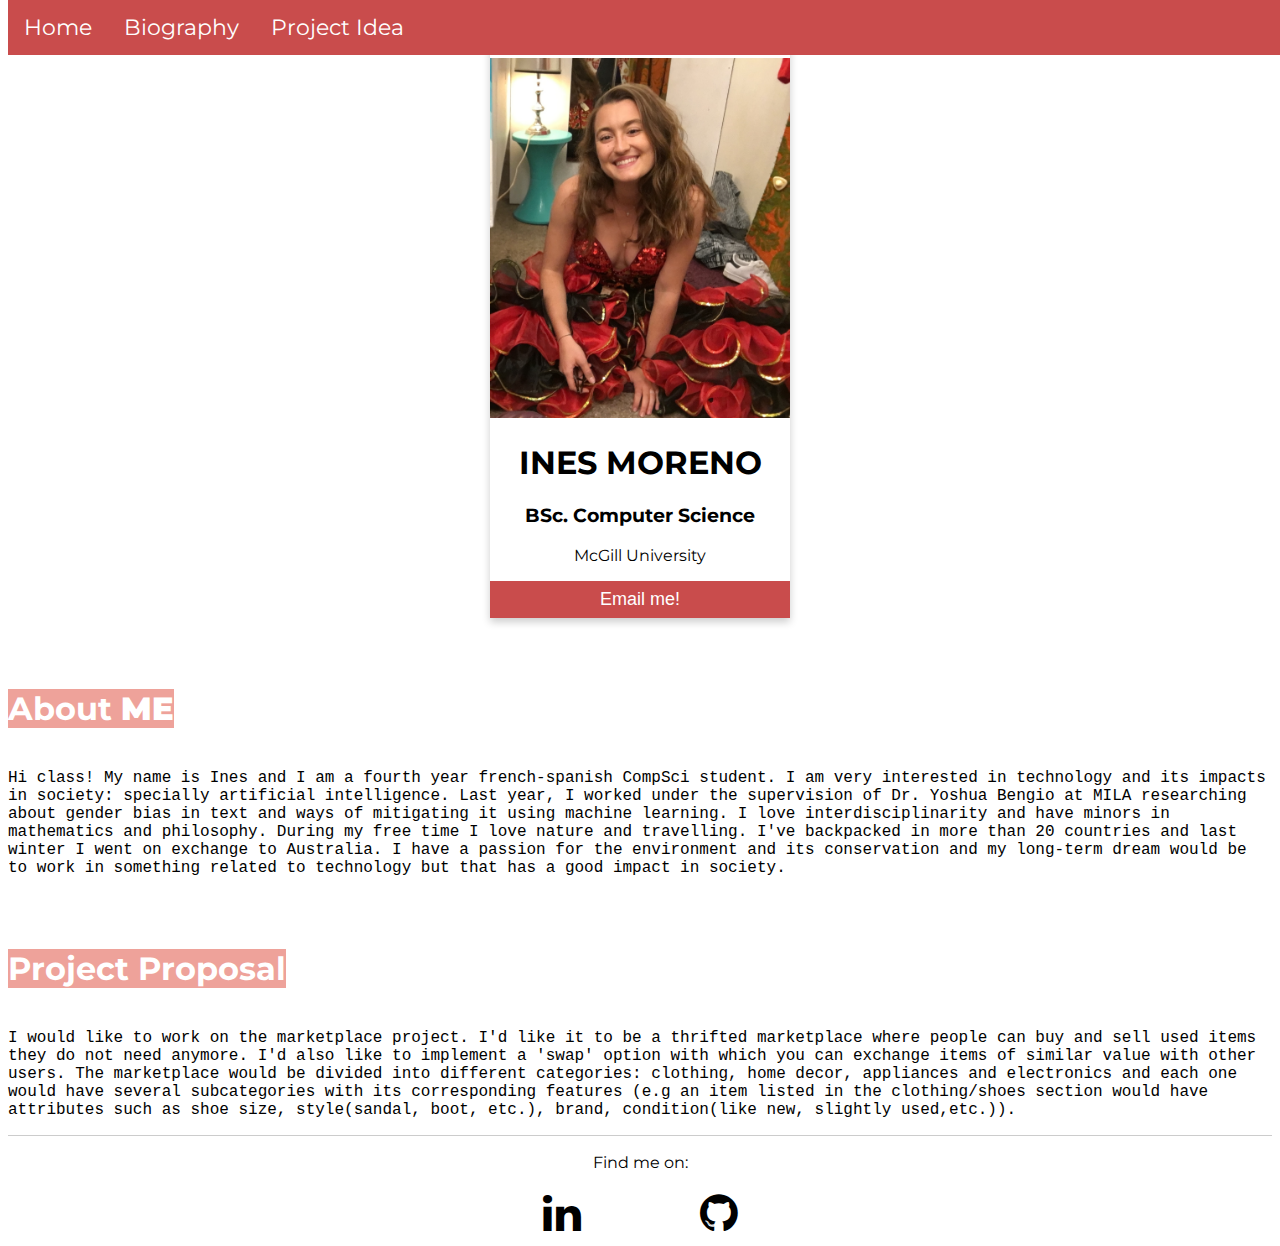
<file: A2/index.html>
<!DOCTYPE html>
<html lang="en-US">
	<head>
		<meta name="viewport" content="width=device-width, initial-scale=1.0">
		<meta charset="UTF-8">
		<title>Ines Moreno</title>
		<meta name="project" content="marketplace">
		<meta name="preferred-role" content="frontend">
		<meta name="work-schedule" content="night">
		<link rel="stylesheet" type="text/css" href="style.css">
		<!-- Icon library -->
		<link rel="stylesheet" href="https://cdnjs.cloudflare.com/ajax/libs/font-awesome/4.7.0/css/font-awesome.min.css">
	</head>
	<body>
		<!-- Navigation Bar -->
		<ul>
			<li><a href="#header">Home</a></li>
			<li><a href="#bio">Biography</a></li>
			<li><a href="#project">Project Idea</a></li>
		</ul>
		<!-- Profile Card -->
		<header id="header"> 
			<div class="card">
				<img src="images/melb.jpg" alt="Ines" style="width: 300px;height:360px">
				<h1>INES MORENO</h1>
				<h3>BSc. Computer Science</h3>
				<p>McGill University</p>
				<form action="mailto:ines.moreno@mail.mcgill.ca" method="post">
    				<input type="submit" value="Email me!" />
				</form>
			</div>
		</header>
		<!-- Biography section -->
		<section id="bio">
			<h1><span>About <strong>ME</strong></span></h1>
			<article class="text"> Hi class! My name is Ines and I am a fourth year french-spanish CompSci student. I am very interested in technology and its impacts in society: specially artificial intelligence. Last year, I worked under the supervision of Dr. Yoshua Bengio at MILA researching about gender bias in text and ways of mitigating it using machine learning. I love interdisciplinarity and have minors in mathematics and philosophy. During my free time I love nature and travelling. I've backpacked in more than 20 countries and last winter I went on exchange to Australia. I have a passion for the environment and its conservation and  my long-term dream would be to work in something related to technology but that has a good impact in society.</article>
		</section>
		<!-- Project idea -->
		<section id="project">
			<h1><span>Project Proposal</span></h1>
			<article class="text"> I would like to work on the marketplace project. I'd like it to be a thrifted marketplace where people can buy and sell used items they do not need anymore. I'd also like to implement a 'swap' option with which you can exchange items of similar value with other users. The marketplace would be divided into different categories: clothing, home decor, appliances and electronics and each one would have several subcategories with its corresponding features (e.g an item listed in the clothing/shoes section would have attributes such as shoe size, style(sandal, boot, etc.), brand, condition(like new, slightly used,etc.)).</article>
		</section>
		<hr>
		<footer id="footer"> 
			<p> Find me on:</p>
			<table align="center">
				<tr>
					<td><a href="https://www.linkedin.com/in/inesmorenoboluda/"><i class="fa fa-linkedin fa-2x"></i></a></td>
					<td><a href="https://github.com/inesmoreno"><i class="fa fa-github fa-2x"></i></a></td>
				</tr>
			</table>
		</footer>
	</body>
</html>
</file>
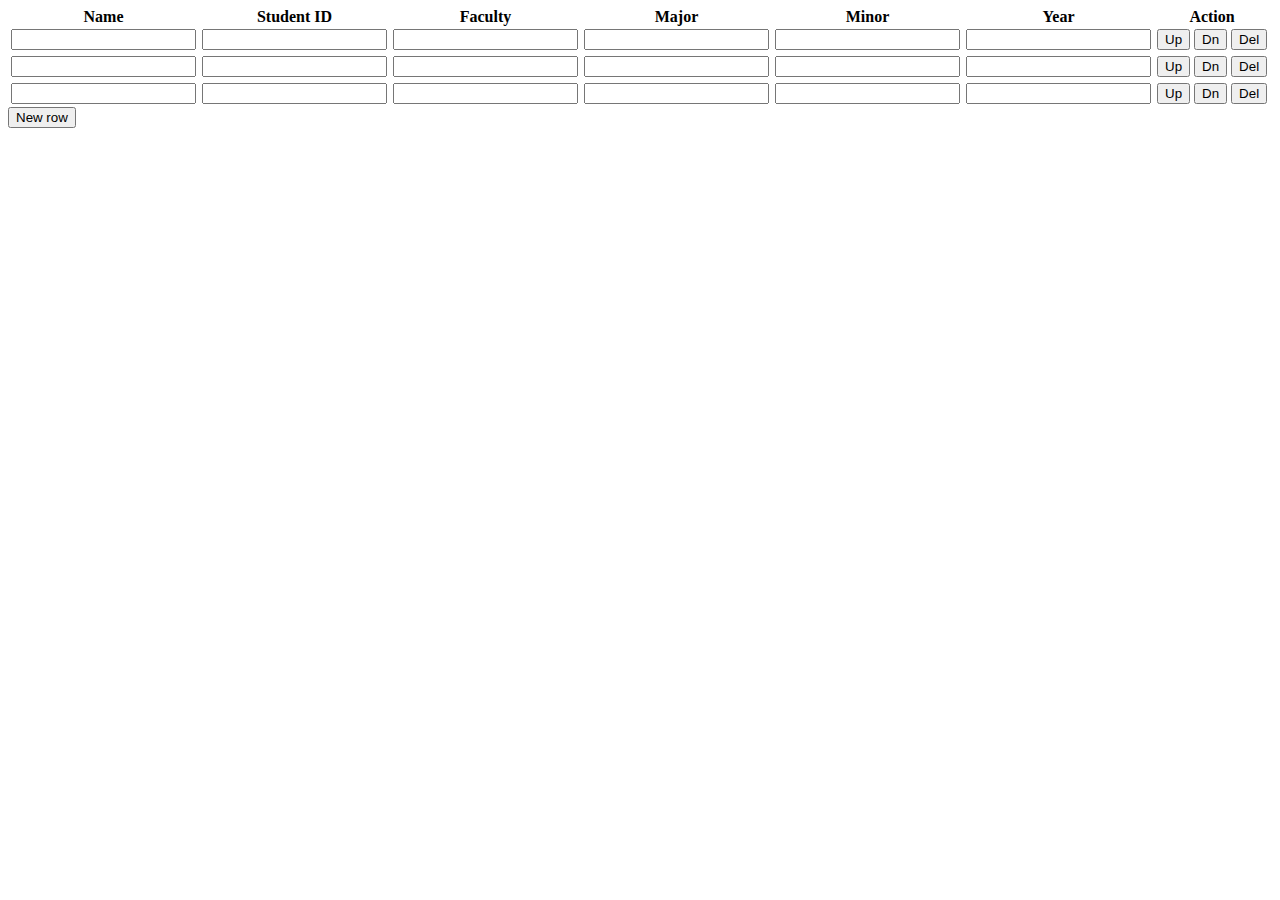
<file: A3/spreadsheet.html>
<!DOCTYPE html>
<html>
<head>
<title>Spreadsheet</title>
<style type="text/css">
  td {
    padding:3px;
  }
</style>
</head>

<body>
<table id="table" border="0" cellpadding="0" cellspacing="0">
  <thead>
    <tr>
      <th>Name</th>
      <th>Student ID</th>
      <th>Faculty</th>
      <th>Major</th>
      <th>Minor</th>
      <th>Year</th>
      <th>Action</th>
    </tr>
  </thead>
  <tbody id="tablebody">
    <tr onclick="highlight()">
      <td><input type="text" name="name" /></td>
      <td><input type="text" name="sid" /></td>
      <td><input type="text" name="faculty" /></td>
      <td><input type="text" name="major" /></td>
      <td><input type="text" name="minor" /></td>
      <td><input type="text" name= "year" /></td>
      <td>
        <button onclick="moveUp()">Up</button>
        <button onclick="moveDown()">Dn</button>
        <button onclick="deleteRow()">Del</button>
      </td>
    </tr>
    <tr onclick="highlight()">
      <td><input type="text" name="name" /></td>
      <td><input type="text" name="sid" /></td>
      <td><input type="text" name="faculty" /></td>
      <td><input type="text" name="major" /></td>
      <td><input type="text" name="minor" /></td>
      <td><input type="text" name= "year" /></td>
      <td>
        <button onclick="moveUp()">Up</button>
        <button onclick="moveDown()">Dn</button>
        <button onclick="deleteRow()">Del</button>
      </td>
    </tr>
    <tr onclick="highlight()">
      <td><input type="text" name="name" /></td>
      <td><input type="text" name="sid" /></td>
      <td><input type="text" name="faculty" /></td>
      <td><input type="text" name="major" /></td>
      <td><input type="text" name="minor" /></td>
      <td><input type="text" name= "year" /></td>
      <td>
        <button onclick="moveUp()">Up</button>
        <button onclick="moveDown()">Dn</button>
        <button onclick="deleteRow()">Del</button>
      </td>
    </tr>
  </tbody>
</table>
<button onclick="newRow()">New row</button>
<script>
  function highlight() {
    var table = document.getElementById("table");
    var rows = table.getElementsByTagName("tr");
    for (var i = 0; i < rows.length; i++){
      rows[i].style.backgroundColor = "";
    }
    var td = event.target.parentNode;
    var tr = td.parentNode;
    tr.style.backgroundColor = "yellow";
  }
  function newRow() {
    var table = document.getElementById("table");
    var currentIndex = table.rows.length;
    var currentRow = table.insertRow(-1);
    currentRow.setAttribute("onclick","highlight()");

    var nameBox = document.createElement("input");
    nameBox.setAttribute("name","name"+ currentIndex);

    var sidBox = document.createElement("input");
    sidBox.setAttribute("name","sid"+ currentIndex);

    var facultyBox = document.createElement("input");
    facultyBox.setAttribute("name","faculty"+ currentIndex);

    var majorBox = document.createElement("input");
    majorBox.setAttribute("name","major"+ currentIndex);

    var minorBox = document.createElement("input");
    minorBox.setAttribute("name","minor"+ currentIndex);

    var yearBox = document.createElement("input");
    yearBox.setAttribute("name","year"+ currentIndex);

    var upButton = document.createElement("button");
    upButton.innerHTML = "Up";
    upButton.setAttribute("onclick", "moveUp()");

    var downButton = document.createElement("button");
    downButton.innerHTML = "Dn";
    downButton.setAttribute("onclick", "moveDown()");

    var delButton = document.createElement("button");
    delButton.innerHTML = "Del";
    delButton.setAttribute("onclick", "deleteRow()");

    var currentCell = currentRow.insertCell(-1);
    currentCell.appendChild(nameBox);

    currentCell = currentRow.insertCell(-1);
    currentCell.appendChild(sidBox);

    currentCell = currentRow.insertCell(-1);
    currentCell.appendChild(facultyBox);

    currentCell = currentRow.insertCell(-1);
    currentCell.appendChild(majorBox);

    currentCell = currentRow.insertCell(-1);
    currentCell.appendChild(minorBox);

    currentCell = currentRow.insertCell(-1);
    currentCell.appendChild(yearBox);

    currentCell = currentRow.insertCell(-1);
    currentCell.appendChild(upButton);
    currentCell.appendChild(downButton);
    currentCell.appendChild(delButton); 
  }

  function deleteRow() {
    var td = event.target.parentNode;
    var tr = td.parentNode;
    tr.parentNode.removeChild(tr);
  }

  function moveUp(){
    var table = document.getElementById("tablebody");
    var td = event.target.parentNode;
    var tr = td.parentNode;
    var previous = tr.previousSibling;
    if(previous){
      table.insertBefore(tr,previous);
    }
  }

  function moveDown(){
    var table = document.getElementById("tablebody");
    var td = event.target.parentNode;
    var tr = td.parentNode;
    var next = tr.nextSibling;
    if(next){
      next.parentNode.insertBefore(tr, next.nextSibling);
    }
  }

</script>
</body>

</html>
</file>
<file: A2/style.css>
@import url(http://fonts.googleapis.com/css?family=Montserrat:400,700);

body {font-family:"Montserrat";} 
article {font-family: "Courier New"}
section {padding-top:50px;}
span {background-color: #eea29a;color: white;}
footer {text-align: center;}
table {width: 25%;}

ul {
	position: fixed;
	top: 0;
	width:100%;
	list-style-type: none;
	margin: 0;
	padding: 0;
	overflow: hidden;
	background-color: #c94c4c; 
}

li {float: left;}

li a{
	display: block;
	color: white;
	text-align: center;
	padding: 14px 16px;
	text-decoration: none;
}

li a:hover,input[type=submit]:hover {background-color: #eea29a;}

input[type=submit] {
  border: none;
  outline: 0;
  display: inline-block;
  padding: 8px;
  color: white;
  background-color: #c94c4c;
  text-align: center;
  cursor: pointer;
  width: 100%;
  font-size: 18px;
}

a {
	text-decoration: none;
	font-size: 22px;
	color: black;
}

.card {
	box-shadow: 0 4px 8px 0 rgba(0,0,0,0.2);
	max-width: 300px;
	margin: auto;
	padding-top: 50px;
	text-align: center;
}

.text {padding-top: 20px;}

hr {
    display: block;
    height: 1px;
    border: 0;
    border-top: 1px solid #ccc;
    margin: 1em 0;
    padding: 0;
}
</file>
